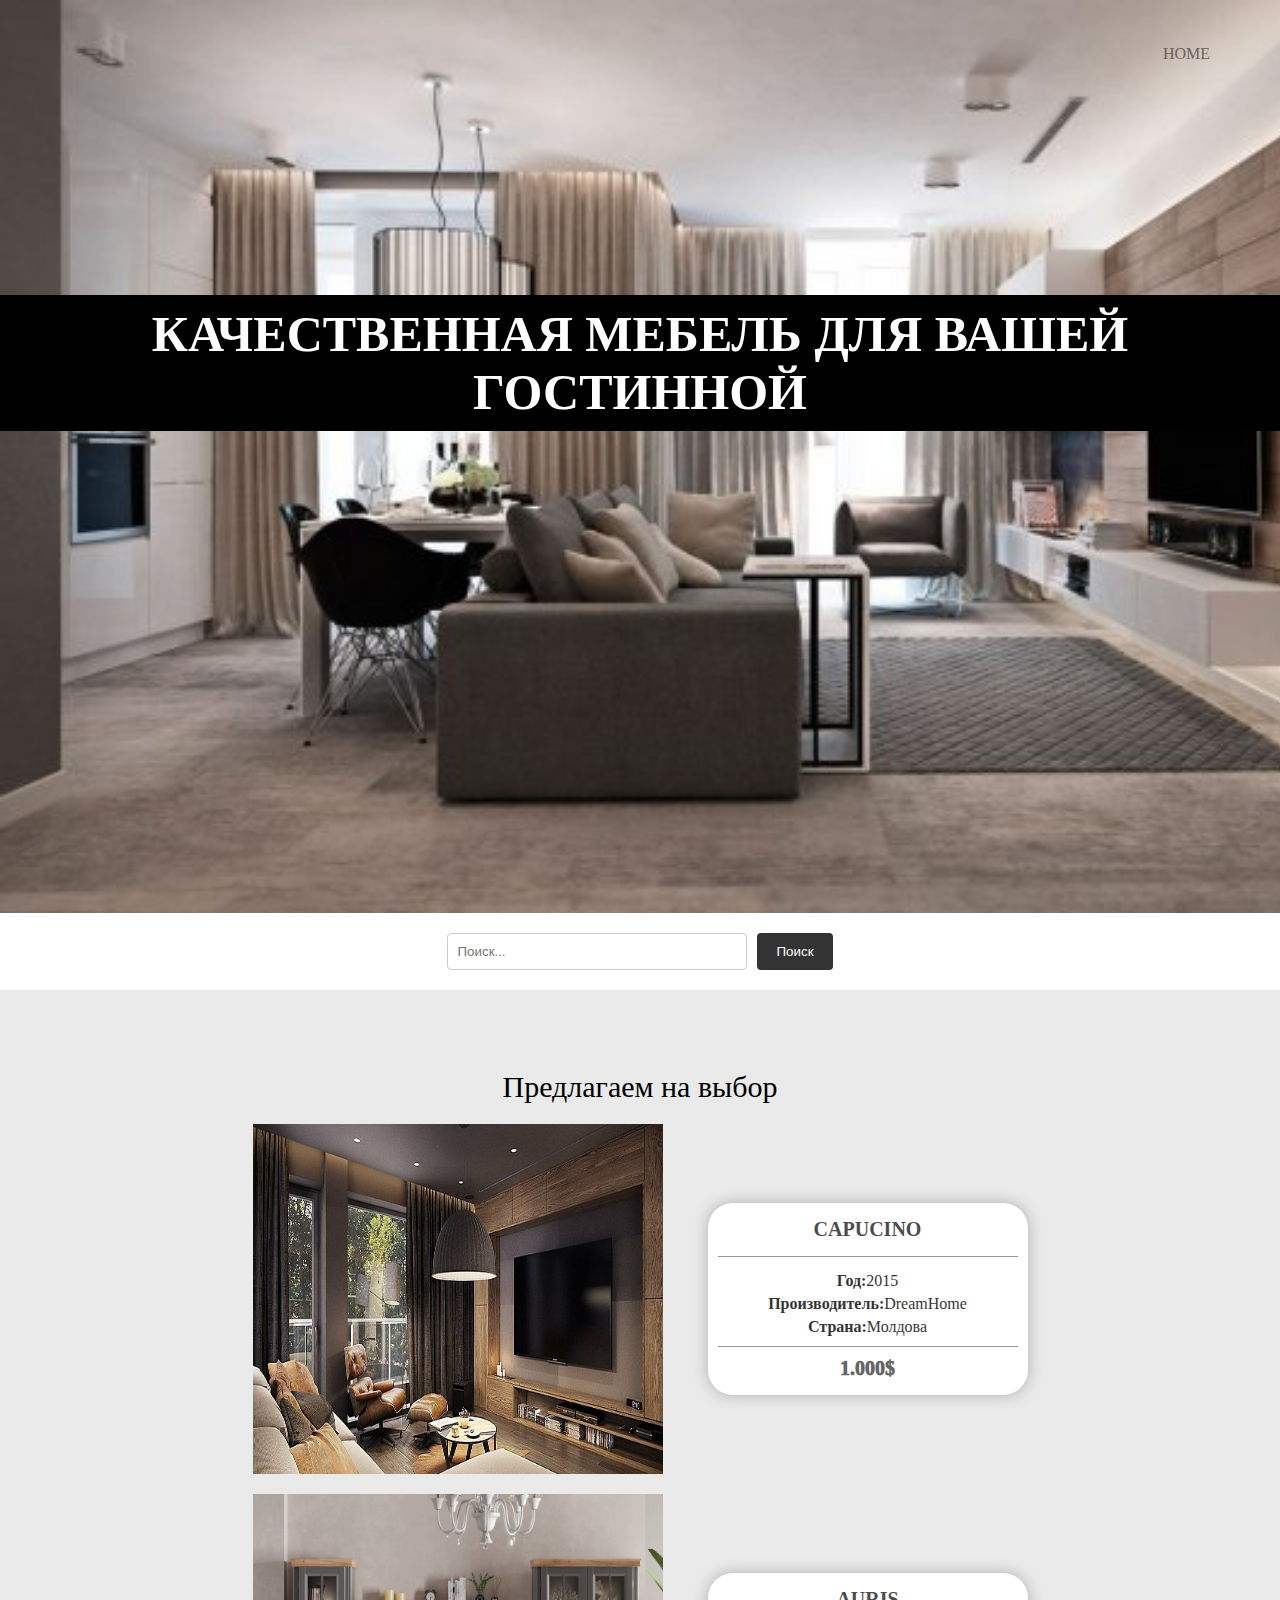
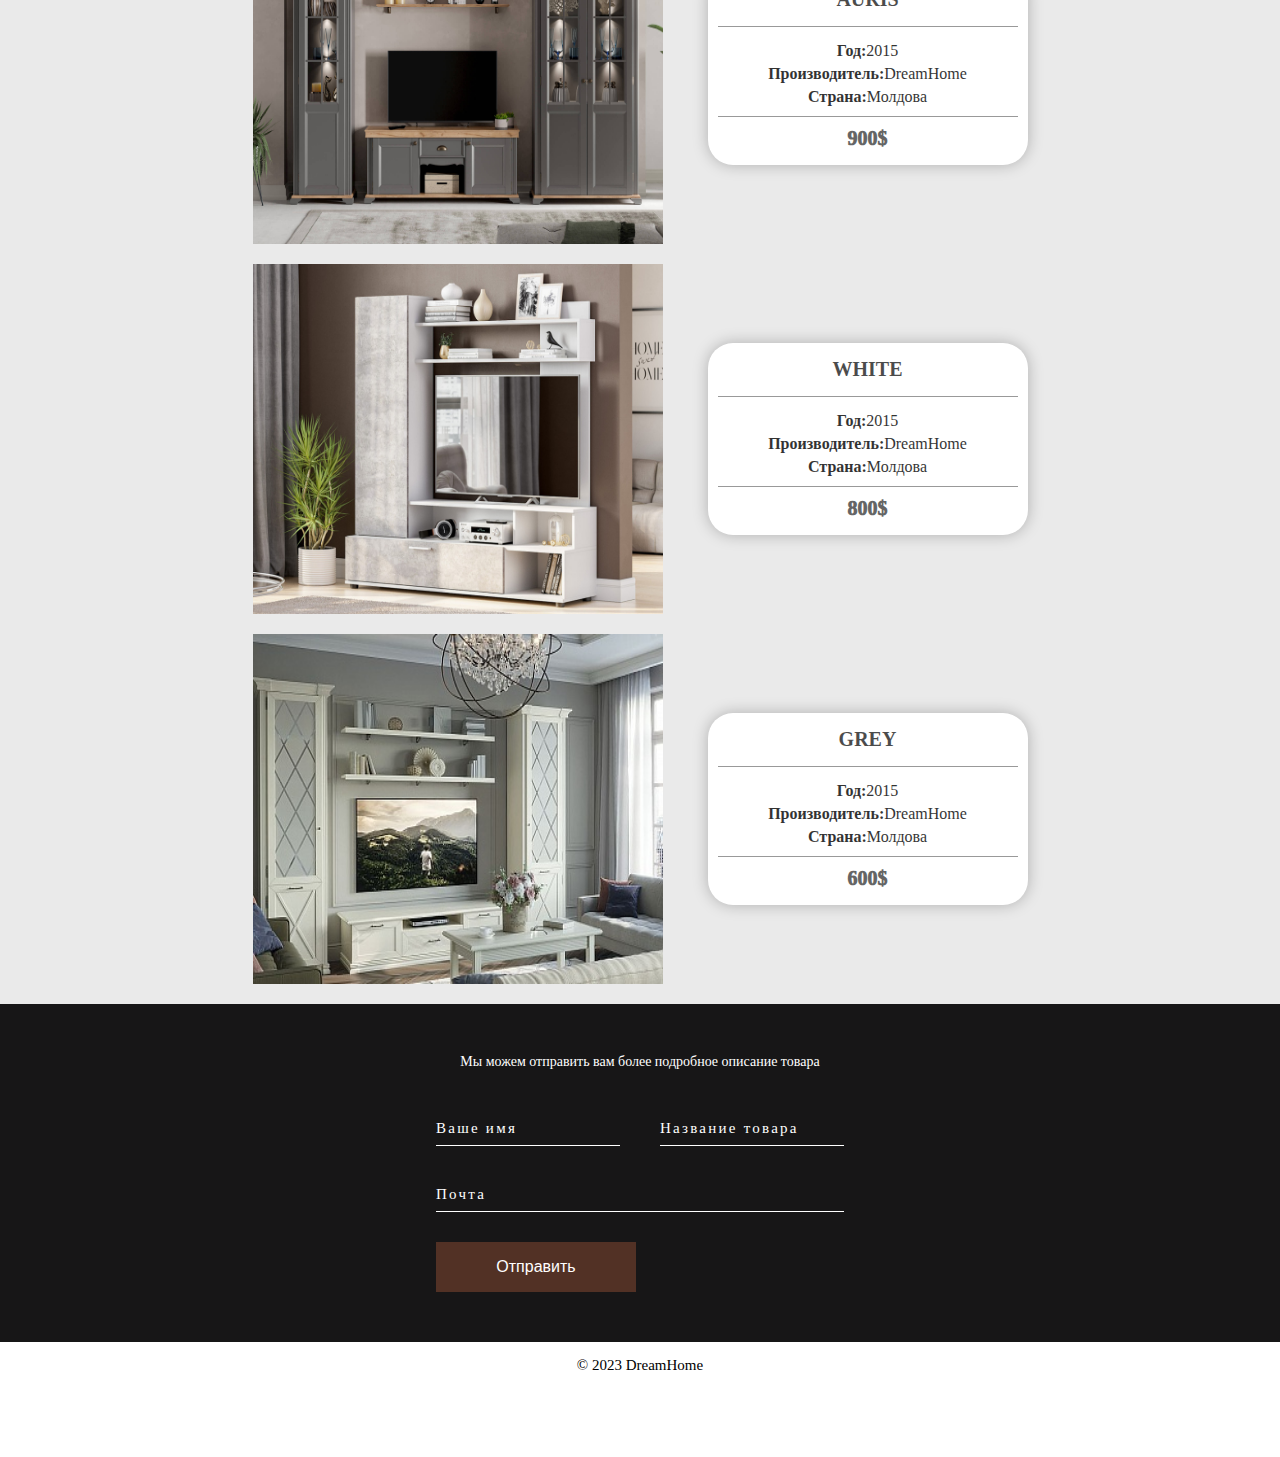
<file: gostinnaia/index.html>
<!DOCTYPE html>
<html lang="en">
<head>
    <link rel="stylesheet" href="css/style.css">
    <link rel="stylesheet" href="css/media.css">
    <title>living</title>
</head>
<body>
    <section class="intro" style="background-image: url(img/gostinnaia.jpg);">
        <div class="nav">
            <a href="../mebeli.html" class="nav__link">HOME</a>
        </div>
        <div class="contrainer">
            <div class="block__intro">
                <h1 class="intro__title">КАЧЕСТВЕННАЯ МЕБЕЛЬ ДЛЯ ВАШЕЙ ГОСТИННОЙ</h1>
            </div>
        </div>
    </section>

    <div class="search-container">
        <input type="text" id="search-input" placeholder="Поиск...">
        <button id="search-button">Поиск</button>
    </div>
    <div id="no-results" style="display: none; text-align: center; margin: 20px; color: red;">Товар не найден</div>

    <section class="kuhnea" style="background-color: rgb(234, 234, 234);">
        <div class="container__kuhnea">
            <div class="block__title">
                <h1 class="title__style">Предлагаем на выбор</h1>
            </div>
            <div class="block__auto" id="items-container">
                <div class="block__block">
                    <img class="foto__style" src="img/gos1.jpg">
                    <div class="auto__settings">
                        <p class="name__style">CAPUCINО</p>
                        <div class="line"></div>
                        <div class="setting__auto">
                            <P class="seting__style"><b>Год:</b> 2015</P>
                            <P class="seting__style"><b>Производитель:</b> DreamHome </P>
                            <P class="seting__style"><strong>Страна:</strong> Молдова</P>
                            <div class="line"></div>
                            <div class="price__auto">
                                <P class="price__style">1.000$</P>
                            </div>
                        </div>
                    </div>
                </div>

                <div class="block__block">
                    <img class="foto__style" src="img/gos2.jpg">
                    <div class="auto__settings">
                        <p class="name__style">AURIS</p>
                        <div class="line"></div>
                        <div class="setting__auto">
                            <P class="seting__style"><b>Год:</b> 2015</P>
                            <P class="seting__style"><b>Производитель:</b> DreamHome </P>
                            <P class="seting__style"><strong>Страна:</strong> Молдова</P>
                            <div class="line"></div>
                            <div class="price__auto">
                                <P class="price__style">900$</P>
                            </div>
                        </div>
                    </div>
                </div>
                <div class="block__block">
                    <img class="foto__style" src="img/gos3.jpg">
                    <div class="auto__settings">
                        <p class="name__style">WHITE</p>
                        <div class="line"></div>
                        <div class="setting__auto">
                            <P class="seting__style"><b>Год:</b> 2015</P>
                            <P class="seting__style"><b>Производитель:</b> DreamHome </P>
                            <P class="seting__style"><strong>Страна:</strong> Молдова</P>
                            <div class="line"></div>
                            <div class="price__auto">
                                <P class="price__style">800$</P>
                            </div>
                        </div>
                    </div>
                </div>
                <div class="block__block">
                    <img class="foto__style" src="img/gos4.jpg">
                    <div class="auto__settings">
                        <p class="name__style">GREY</p>
                        <div class="line"></div>
                        <div class="setting__auto">
                            <P class="seting__style"><b>Год:</b> 2015</P>
                            <P class="seting__style"><b>Производитель:</b> DreamHome </P>
                            <P class="seting__style"><strong>Страна:</strong> Молдова</P>
                            <div class="line"></div>
                            <div class="price__auto">
                                <P class="price__style">600$</P>
                            </div>
                        </div>
                    </div>
                </div>
            </div>
        </div>
    </section>

    <section class="contacts" id="section-reg">
        <div class="title__reg">
            <h1 class="style__title__reg">Мы можем отправить вам более подробное описание товара</h1>
            <form class="contacts__form" action="">
                <div class="form__row">
                    <div class="form__group">
                        <input type="text" class="input" placeholder=" " required>
                        <label for="" class="label">Ваше имя</label>
                    </div>
                    <div class="form__group">
                        <input type="text" class="input" placeholder=" " required>
                        <label for="" class="label">Название товара</label>
                    </div>
                </div>
                <div class="form__row">
                    <div class="form__group">
                        <input type="email" class="input" placeholder=" " required>
                        <label for="" class="label">Почта</label>
                    </div>
                </div>
                <div class="container__btn">
                    <button class="btn text-upper" type="submit">Отправить</button>
                </div>
            </form>
        </div>
    </section>

    <footer>
        <p style="text-align: center; height: 100px;">© 2023 DreamHome</p>
    </footer>

    <script src="js/script.js"></script>
</body>
</html>
</file>
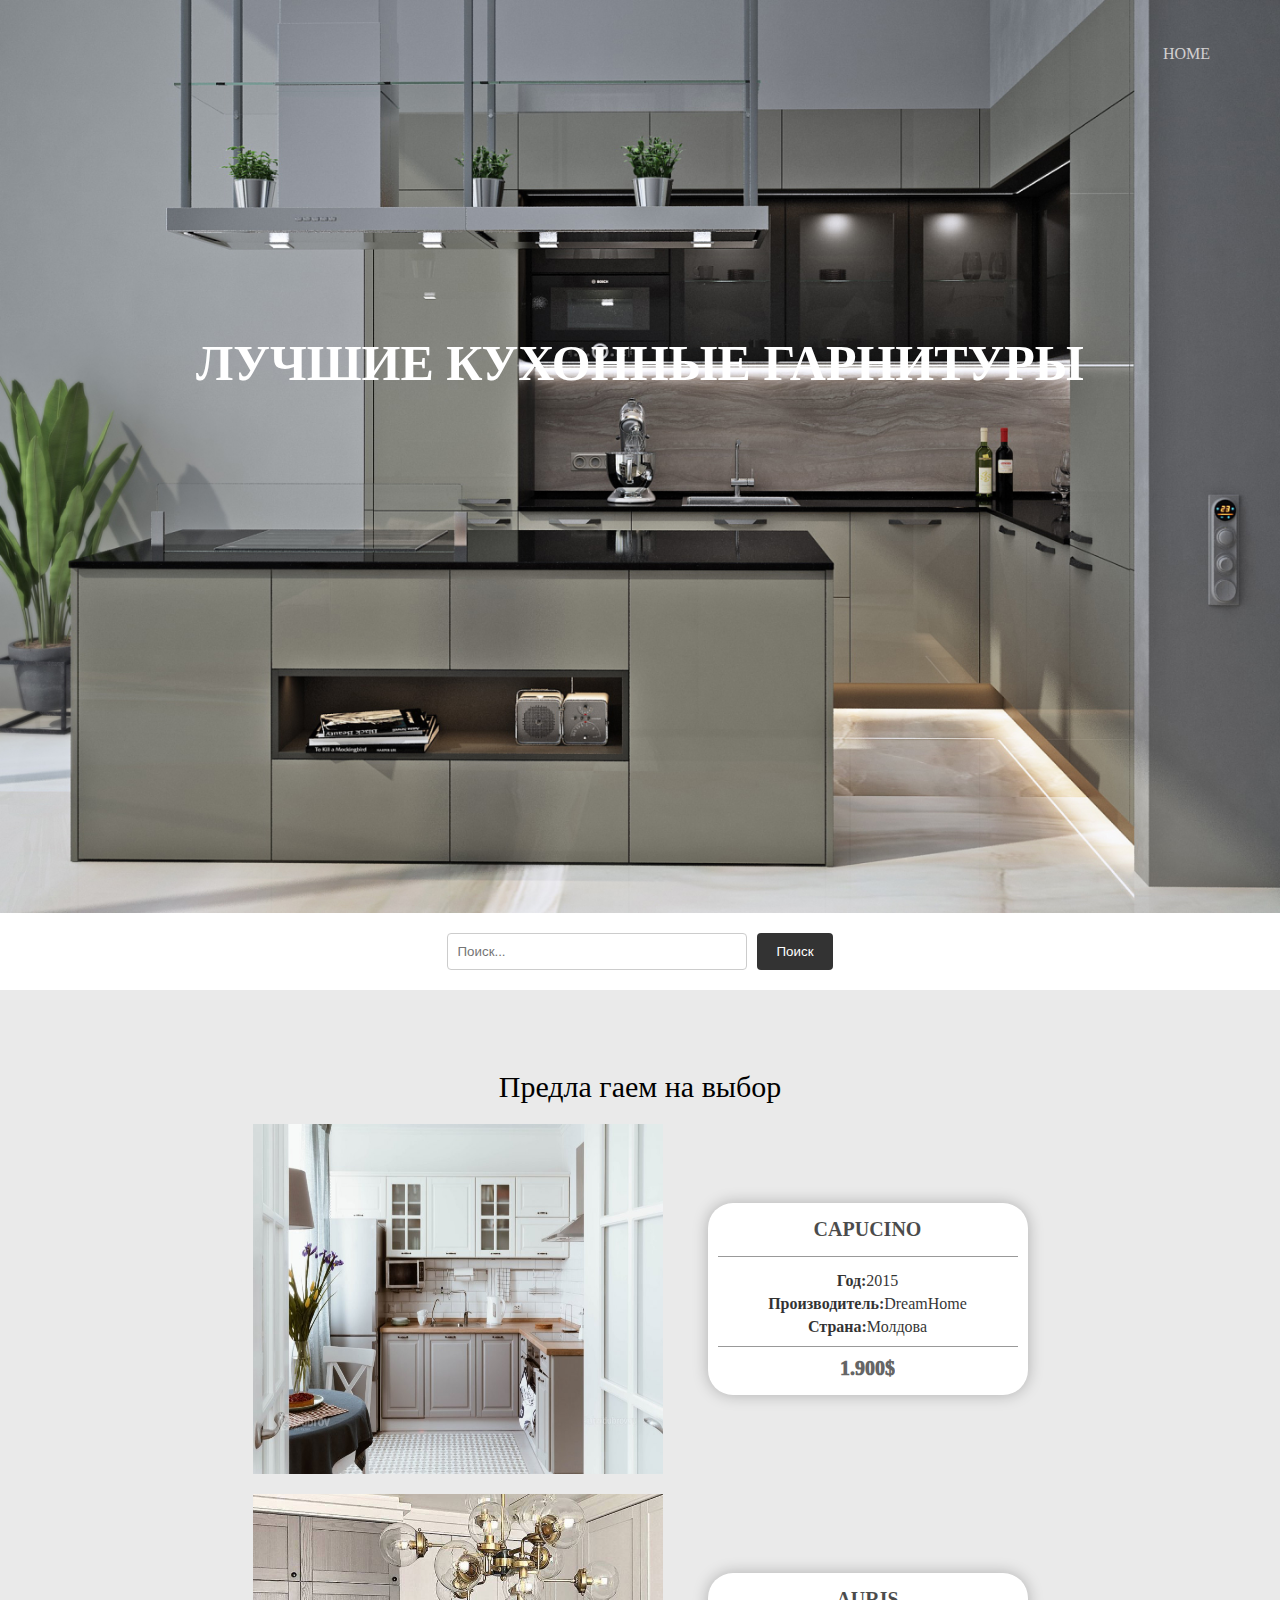
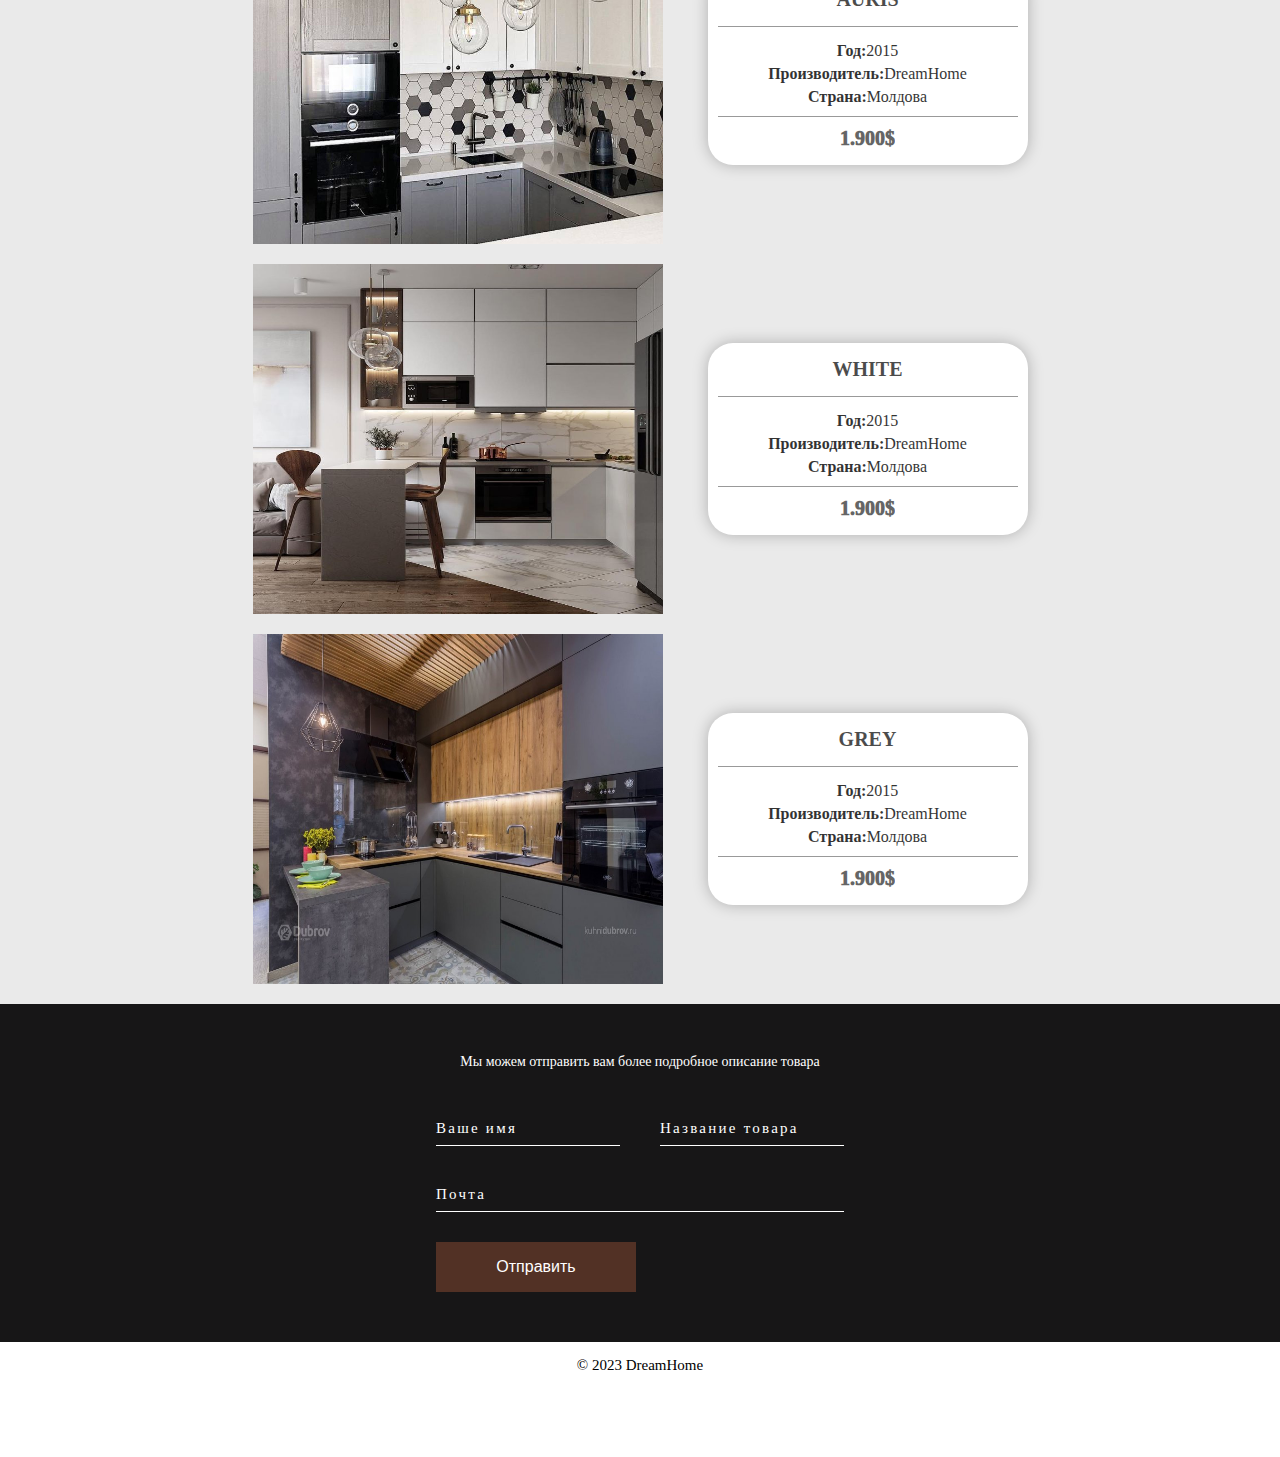
<file: kuhnea/index.html>
<!DOCTYPE html>
<html lang="en">
<head>
    <link rel="stylesheet" href="css/style.css">
    <link rel="stylesheet" href="css/media.css">
    <title>Kuhnea</title>
</head>
<body>
    <section class="intro" style="background-image: url(img/kuhnea.jpg);">
        <div class="nav">
            <a href="../mebeli.html" class="nav__link">HOME</a>
        </div>
        <div class="contrainer">
            <div class="block__intro">
                <h1 class="intro__title">ЛУЧШИЕ КУХОННЫЕ ГАРНИТУРЫ</h1>
            </div>
        </div>
    </section>

    <div class="search-container">
        <input type="text" id="search-input" placeholder="Поиск...">
        <button id="search-button">Поиск</button>
    </div>
    <div id="no-results" style="display: none; text-align: center; margin: 20px; color: red;">Товар не найден</div>

    <section class="kuhnea" style="background-color: rgb(234, 234, 234);">
        <div class="container__kuhnea">
            <div class="block__title">
                <h1 class="title__style">Предла гаем на выбор</h1>
            </div>
            <div class="block__auto" id="items-container">
                <div class="block__block">
                    <img class="foto__style" src="img/garnitur1.jpg">
                    <div class="auto__settings">
                        <p class="name__style">CAPUCINО</p>
                        <div class="line"></div>
                        <div class="setting__auto">
                            <P class="seting__style"><b>Год:</b> 2015</P>
                            <P class="seting__style"><b>Производитель:</b> DreamHome </P>
                            <P class="seting__style"><strong>Страна:</strong> Молдова</P>
                            <div class="line"></div>
                            <div class="price__auto">
                                <P class="price__style">1.900$</P>
                            </div>
                        </div>
                    </div>
                </div>

                <div class="block__block">
                    <img class="foto__style" src="img/garnitur2.jpg">
                    <div class="auto__settings">
                        <p class="name__style">AURIS</p>
                        <div class="line"></div>
                        <div class="setting__auto">
                            <P class="seting__style"><b>Год:</b> 2015</P>
                            <P class="seting__style"><b>Производитель:</b> DreamHome </P>
                            <P class="seting__style"><strong>Страна:</strong> Молдова</P>
                            <div class="line"></div>
                            <div class="price__auto">
                                <P class="price__style">1.900$</P>
                            </div>
                        </div>
                    </div>
                </div>
                <div class="block__block">
                    <img class="foto__style" src="img/garnitur3.jpg">
                    <div class="auto__settings">
                        <p class="name__style">WHITE</p>
                        <div class="line"></div>
                        <div class="setting__auto">
                            <P class="seting__style"><b>Год:</b> 2015</P>
                            <P class="seting__style"><b>Производитель:</b> DreamHome </P>
                            <P class="seting__style"><strong>Страна:</strong> Молдова</P>
                            <div class="line"></div>
                            <div class="price__auto">
                                <P class="price__style">1.900$</P>
                            </div>
                        </div>
                    </div>
                </div>
                <div class="block__block">
                    <img class="foto__style" src="img/garnitur4.jpg">
                    <div class="auto__settings">
                        <p class="name__style">GREY</p>
                        <div class="line"></div>
                        <div class="setting__auto">
                            <P class="seting__style"><b>Год:</b> 2015</P>
                            <P class="seting__style"><b>Производитель:</b> DreamHome </P>
                            <P class="seting__style"><strong>Страна:</strong> Молдова</P>
                            <div class="line"></div>
                            <div class="price__auto">
                                <P class="price__style">1.900$</P>
                            </div>
                        </div>
                    </div>
                </div>
            </div>
        </div>
    </section>

    <section class="contacts" id="section-reg">
        <div class="title__reg">
            <h1 class="style__title__reg">Мы можем отправить вам более подробное описание товара</h1>
            <form class="contacts__form" action="">
                <div class="form__row">
                    <div class="form__group">
                        <input type="text" class="input" placeholder=" " required>
                        <label for="" class="label">Ваше имя</label>
                    </div>
                    <div class="form__group">
                        <input type="text" class="input" placeholder=" " required>
                        <label for="" class="label">Название товара</label>
                    </div>
                </div>
                <div class="form__row">
                    <div class="form__group">
                        <input type="email" class="input" placeholder=" " required>
                        <label for="" class="label">Почта</label>
                    </div>
                </div>
                <div class="container__btn">
                    <button class="btn text-upper" type="submit">Отправить</button>
                </div>
            </form>
        </div>
    </section>

    <footer>
        <p style="text-align: center; height: 100px;">© 2023 DreamHome</p>
    </footer>

    <script src="js/script.js"></script>
</body>
</html>
</file>
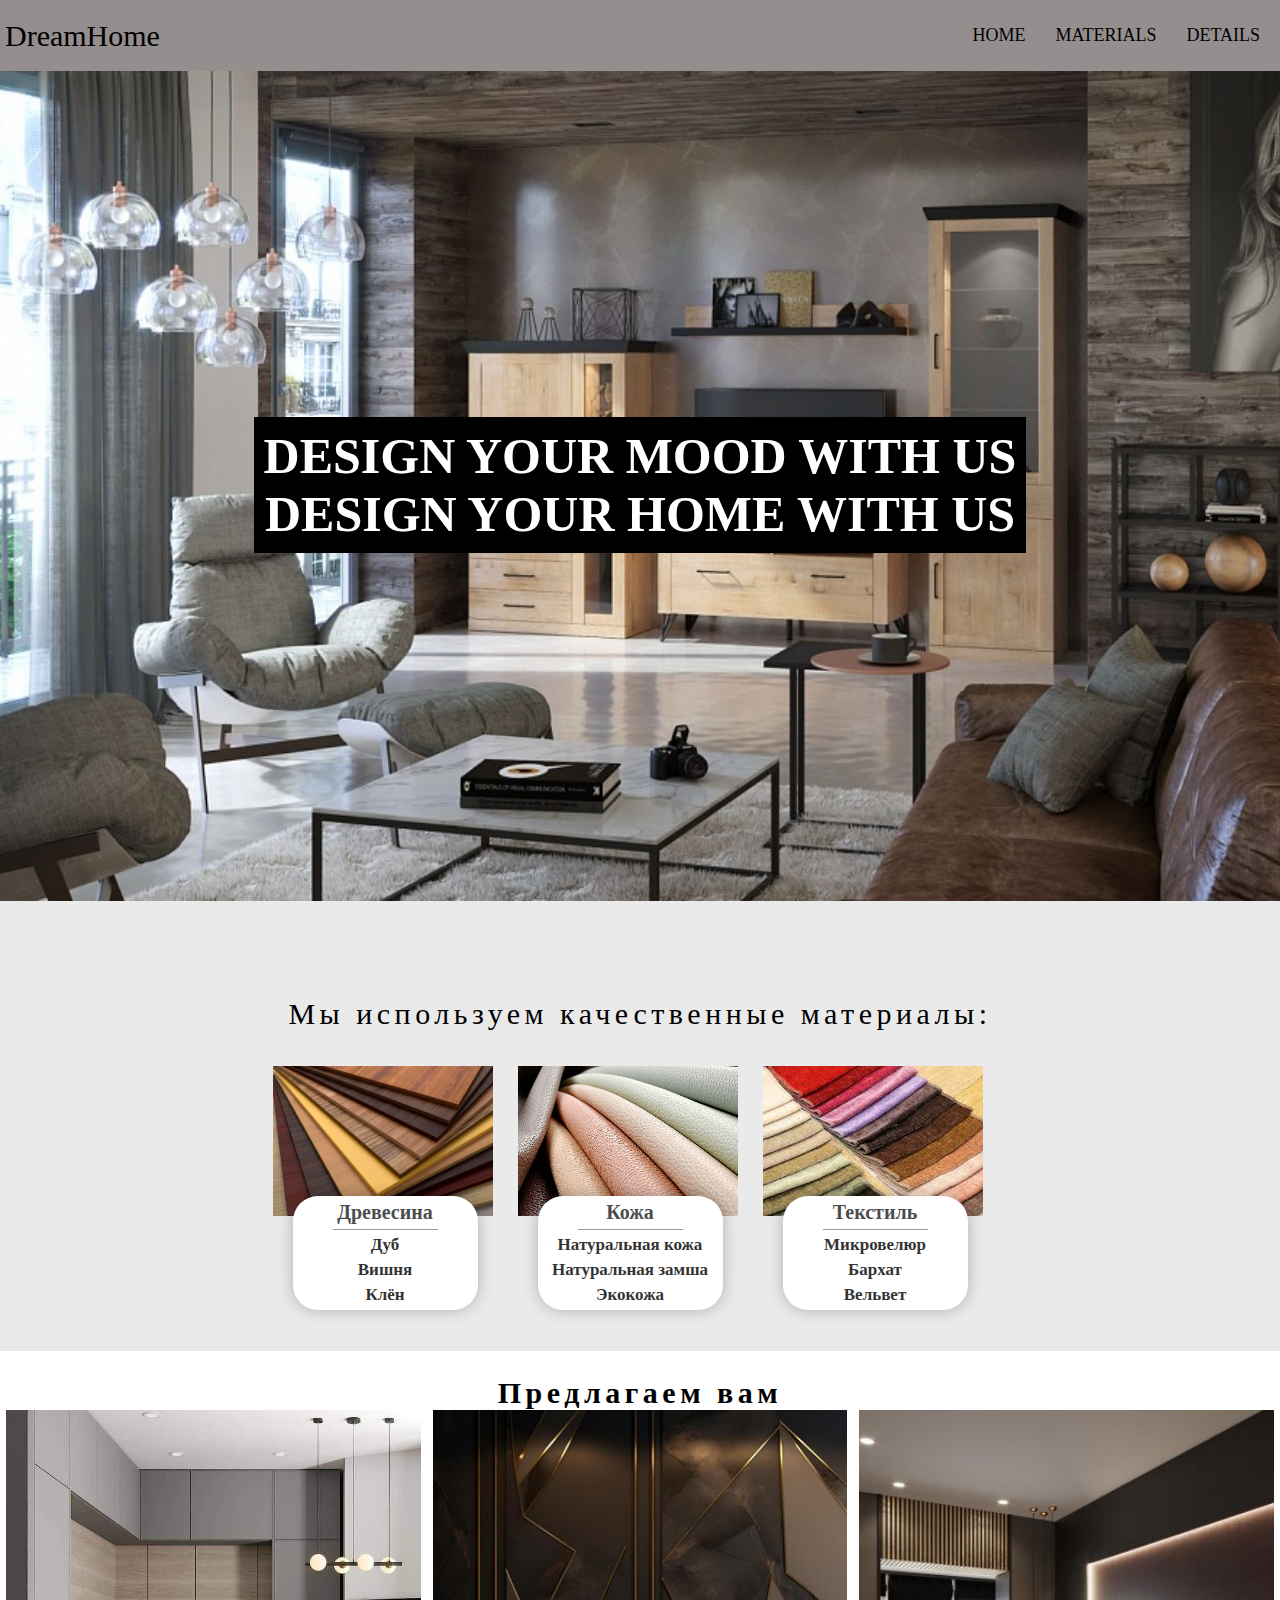
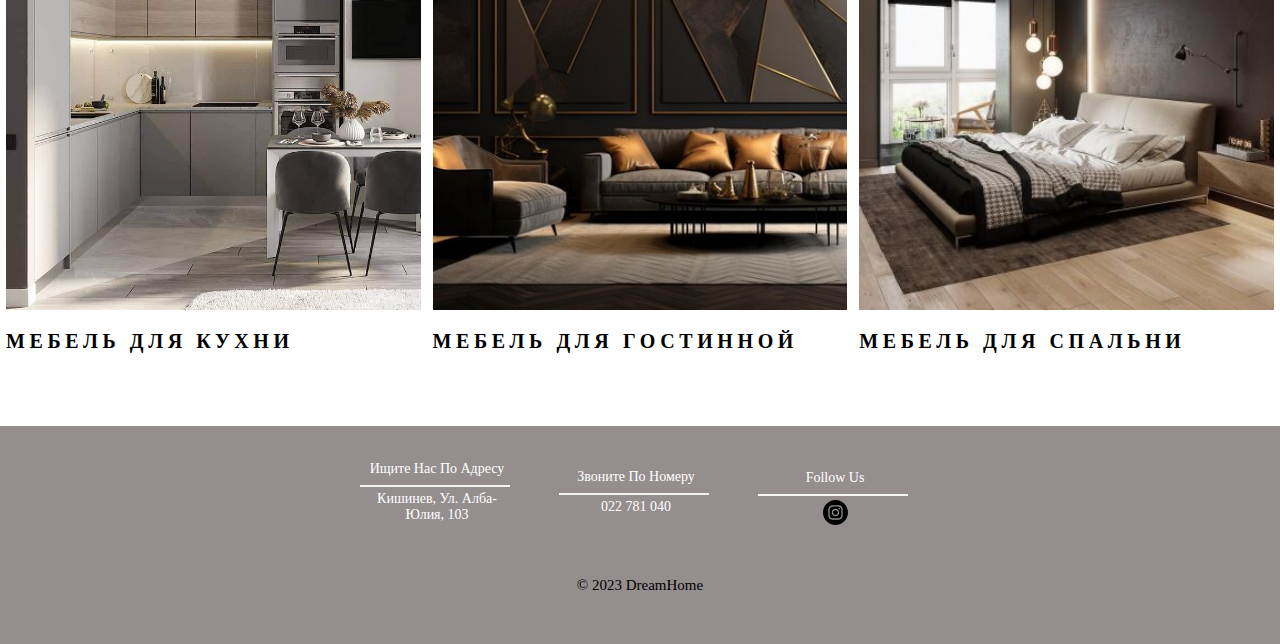
<file: mebeli.html>
<!DOCTYPE html>
<html lang="en">
<head>
    <link rel="stylesheet" href="css/style.css">
    <link rel="stylesheet" href="css/media.css">
    <title>DreamHome</title>
</head>
<body>
    <section class="intro" style="background-image: url(img/fon.jpg);">
        <header>
            <nav class="navbar">
                <div class="logo" id="1">DreamHome</div>
                <ul class="nav-links">
                    <div class="hamburger" id="hamburger">
                        <div class="hamburger-line"></div>
                        <div class="hamburger-line"></div>
                        <div class="hamburger-line"></div>
                    </div>
                    <div class="menu" id="menu">
                        <li><a style="all: unset !important;" href="#1">HOME</a></li>
                        <li><a style="all: unset !important;" href="#2">MATERIALS</a></li>
                        <li><a style="all: unset !important;" href="#3">DETAILS</a></li>
                    </div>
                </ul>
            </nav>
        </header>
        <div class="contrainer">
            <div class="block__intro">
                <h1 class="intro__title">
                    DESIGN YOUR MOOD WITH US <br>
                    DESIGN YOUR HOME WITH US
                </h1>
            </div>
        </div>
    </section>
    <section class="section-mebeli" style="background-color: rgb(234, 234, 234);">
        <div class="container__mebeli">
            <div class="block__title" id="2">
                <h1 class="title__style">Мы используем качественные материалы:</h1>
            </div>
            <div class="block__meb">
                <div class="block__block">
                    <img class="foto__style" src="img/derevo.jpg">
                    <div class="meb__settings">
                        <p class="name__style">Древесина</p>
                        <div class="line"></div>
                        <div class="setting__meb">
                            <P class="seting__style"><b>Дуб</b></P>
                            <P class="seting__style"><b>Вишня</b></P>
                            <P class="seting__style"><b>Клён</b></P>
                        </div>
                    </div>
                </div>
                <div class="block__block">
                    <img class="foto__style" src="img/koja.jpg">
                    <div class="meb__settings">
                        <p class="name__style">Кожа</p>
                        <div class="line"></div>
                        <div class="setting__meb">
                            <P class="seting__style"><b>Натуральная кожа</b></P>
                            <P class="seting__style"><b>Натуральная замша</b></P>
                            <P class="seting__style"><b>Экокожа</b></P>
                        </div>
                    </div>
                </div>
                <div class="block__block">
                    <img class="foto__style" src="img/tekstil.jpg">
                    <div class="meb__settings">
                        <p class="name__style">Текстиль</p>
                        <div class="line"></div>
                        <div class="setting__meb">
                            <P class="seting__style"><b>Микровелюр</b></P>
                            <P class="seting__style"><b>Бархат</b></P>
                            <P class="seting__style"><b>Вельвет</b></P>
                        </div>
                    </div>
                </div>
            </div>
        </div>
    </section>
    <section class="section__news" id="section-info">
        <div class="container__news">
            <h2 class="block__title" id="3">
                Предлагаем вам
            </h2>
            <div class="wrapper">
                <div class="block">
                    <a href="kuhnea/index.html" class="services__item">
                        <div class="services__content" style="background-image: url(img/kuhnea.jpg);"></div>
                        <h3 class="services__title">МЕБЕЛЬ ДЛЯ КУХНИ</h3>
                    </a>
                </div>
                <div class="block">
                    <a href="gostinnaia/index.html" class="services__item">
                        <div class="services__content" style="background-image: url(img/gostinna.jpg);"></div>
                        <h3 class="services__title">МЕБЕЛЬ ДЛЯ ГОСТИННОЙ</h3>
                    </a>
                </div>
                <div class="block">
                    <a href="#" class="services__item">
                        <div class="services__content" style="background-image: url(img/spalnea.jpg);"></div>
                        <h3 class="services__title">МЕБЕЛЬ ДЛЯ СПАЛЬНИ</h3>
                    </a>
                </div>
            </div>
        </div>
    </section>
    <footer class="footer">
        <div class="container_fot">
            <div class="row">
                <div class="footer-col">
                    <h4>Ищите нас по адресу</h4>
                    <a>Кишинев, ул. Алба-Юлия, 103</a>
                </div>
                <div class="footer-col">
                    <h4>Звоните по номеру</h4>
                    <a>022 781 040</a>
                </div>
                <div class="footer-col">
                    <h4>follow us</h4>
                    <div class="social-links">
                        <a href="https://www.instagram.com/" target="_blank">
                            <img src="img/instagram (1) 1.svg" alt="">
                        </a>
                    </div>
                </div>
            </div>
            <p style="text-align: center;">© 2023 DreamHome</p>
        </div>
    </footer>
    <script src="js/script.js"></script>
</body>
</html>
</file>
<file: gostinnaia/css/style.css>
*,
*:before,
*:after {
    box-sizing: border-box;
}

body,
html {
    margin: 0;
    font-size: 15px;
    width: 100%;
    height: 100%;
    max-width: 100%;
}

h1,
h2,
h3,
h4,
h5,
h6 {
    margin: 0%;
}

.p {
    margin: 0 0 5px;
}

.nav {
    display: flex;
    justify-content: right;
    margin-right: 70px;
}

.nav__link {
    text-decoration: none;
    color: rgb(85, 72, 72);
    opacity: 0.8;
    margin-right: 40px;
    font-size: 16px;
    font-weight: 500;
    margin-top: 45px;
}

.nav__link:last-child {
    margin-right: 0px;
}

.nav__link:hover {
    color: white;
    opacity: 1;
}

.intro {
    background-repeat: no-repeat;
    background-size: cover;
    position: relative;
}

.contrainer {
    height: 850px;
}

.block__intro {
    display: flex;
    justify-content: center;
    align-items: center;
    height: 600px;
}

.intro__title {
    font-size: 50px;
    color: white;
    background-color: #000;
    text-align: center;
    padding: 10px;
}

.container__kuhnea {
    height: auto;
    padding: 20px;
}

.block__title {
    display: flex;
    justify-content: center;
}

.title__style {
    font-size: 30px;
    font-weight: 400;
    margin-top: 60px;
}

.block__auto {
    display: flex;
    flex-direction: column;
    align-items: center;
    justify-content: center;
}

.foto__style {
    height: 350px;
    width: 410px;
    margin-right: 25px;
}

.auto__settings {
    margin-left: 20px;
    background: #FFFFFF;
    box-shadow: 0px 0px 15px rgba(0, 0, 0, 0.25);
    padding: 10px;
    border-radius: 25px;
    display: flex;
    flex-direction: column;
    justify-content: center;
    width: 320px;
}

.block__block {
    display: flex;
    justify-content: center;
    align-items: center;
    margin-top: 20px;
}

.name__style {
    display: flex;
    justify-content: center;
    font-size: 20px;
    font-weight: 750;
    opacity: 0.7;
    margin-top: 5px;
    margin-bottom: 5px;
}

.seting__style {
    display: flex;
    justify-content: center;
    font-size: 16px;
    margin-top: 5px;
    margin-bottom: 5px;
    opacity: 0.8;
}

.price__style {
    display: flex;
    justify-content: center;
    font-size: 20px;
    font-weight: 1000;
    opacity: 0.6;
    margin-top: 5px;
    margin-bottom: 5px;
}

.line {
    border-bottom: 1px solid rgb(0, 0, 0);
    margin: 10px 0;
    opacity: 0.4;
}

.container__detali {
    display: flex;
    justify-content: center;
    flex-direction: column;
}

.intro__auto__style {
    height: 480px;
    width: 750px;
}

.intro__info__block {
    display: flex;
    justify-content: center;
    flex-wrap: wrap;
    margin-top: 40px;
}

.block__auto__foto {
    display: flex;
}

.style__auto__detali {
    margin-right: 9px;
    height: 80px;
    width: 117px;
}

.contacts {
    padding: 50px 0;
    background-color: #171617;
    display: flex;
    justify-content: center;
}

.title__reg {
    display: flex;
    flex-direction: column;
    align-items: center;
}

.style__title__reg {
    color: white;
    margin-bottom: 40px;
    font-size: 14px;
    font-weight: 400;
}

.contacts .block__title {
    margin-bottom: 15px;
}

.form__row {
    margin: 0 -20px;
    display: flex;
    flex-wrap: wrap;
}

.form__group {
    margin-bottom: 30px;
    padding: 0 20px;
    flex: 1;
    position: relative;
}

.input {
    width: 100%;
    padding: 9px 0;
    border: 0;
    outline: 0;
    color: #fff;
    font-family: inherit;
    font-size: 15px;
    border-bottom: 1px solid #fff;
    background-color: transparent;
}

.input:focus+.label {
    transform: translateY(-15px);
    font-size: 12px;
}

.input:not(:placeholder-shown)+.label {
    transform: translateY(-15px);
    font-size: 12px;
}

.label {
    letter-spacing: 0.15em;
    color: #fff;
    position: absolute;
    top: 10px;
    left: 20px;
    pointer-events: none;
    transition: all .2s ease;
}

.textarea {
    min-height: 130px;
    width: 100%;
    padding: 9px 0;
    resize: vertical;
    border: 0;
    outline: 0;
    color: #fff;
    font-family: inherit;
    font-size: 15px;
    border-bottom: 1px solid #fff;
    background-color: transparent;
}

.textarea:focus+.label {
    transform: translateY(-15px);
    font-size: 12px;
}

.textarea:not(:placeholder-shown)+.label {
    transform: translateY(-15px);
    font-size: 12px;
}

.btn {
    height: 50px;
    min-width: 200px;
    display: inline-flex;
    align-items: center;
    justify-content: center;
    color: #fff;
    text-decoration: none;
    font-size: 16px;
    font-weight: 500;
    background-color: rgb(82, 49, 37);
    cursor: pointer;
    border: 0;
    position: relative;
}

.btn:hover {
    background-color: rgb(142, 95, 78);
}

.search-container {
    display: flex;
    justify-content: center;
    margin: 20px 0;
}

#search-input {
    width: 300px;
    padding: 10px;
    border: 1px solid #ccc;
    border-radius: 4px;
    margin-right: 10px;
}

#search-button {
    padding: 10px 20px;
    border: none;
    background-color: #333;
    color: white;
    border-radius: 4px;
    cursor: pointer;
}

#search-button:hover {
    background-color: #555;
}
</file>
<file: gostinnaia/css/media.css>
@media(max-width: 1200px) {
    .title__style {
        font-size: 30px;
        font-weight: 400;
        margin-top: 30px;
    }

    .container__kuhnea {
        padding: 10px;
    }

    .foto__style {
        width: 100%;
        height: auto;
    }

    .auto__settings {
        width: 100%;
        margin-left: 0;
        margin-top: 10px;
    }

    .block__block {
        flex-direction: column;
    }
}

@media(max-width: 768px) {
    .intro__title {
        font-size: 25px;
    }

    .block__auto {
        width: 100%;
    }

    .block__block {
        flex-direction: column;
        width: 100%;
    }

    .foto__style {
        width: 100%;
        height: auto;
    }

    .auto__settings {
        width: 100%;
    }
}

@media(max-width: 480px) {
    .intro__title {
        font-size: 20px;
    }

    .block__title {
        padding: 0 10px;
        text-align: center;
    }

    .block__auto {
        width: 100%;
    }

    .block__block {
        flex-direction: column;
        width: 100%;
    }

    .foto__style {
        width: 100%;
        height: auto;
    }

    .auto__settings {
        width: 100%;
    }
}
</file>
<file: kuhnea/css/style.css>
*,
*:before,
*:after {
    box-sizing: border-box;
}

body,
html {
    margin: 0;
    font-size: 15px;
    width: 100%;
    height: 100%;
    max-width: 100%;
}

h1,
h2,
h3,
h4,
h5,
h6 {
    margin: 0%;
}

.p {
    margin: 0 0 5px;
}

.nav {
    display: flex;
    justify-content: right;
    margin-right: 70px;
}

.nav__link {
    text-decoration: none;
    color: rgb(241, 237, 237);
    opacity: 0.8;
    margin-right: 40px;
    font-size: 16px;
    font-weight: 500;
    margin-top: 45px;
}

.nav__link:last-child {
    margin-right: 0px;
}

.nav__link:hover {
    color: white;
    opacity: 1;
}

.intro {
    background-repeat: no-repeat;
    background-size: cover;
    position: relative;
}

.contrainer {
    height: 850px;
}

.block__intro {
    display: flex;
    justify-content: center;
    align-items: center;
    height: 600px;
}

.intro__title {
    font-size: 50px;
    color: white;
    text-align: center;
    padding: 10px;
}

.container__kuhnea {
    height: auto;
    padding: 20px;
}

.block__title {
    display: flex;
    justify-content: center;
}

.title__style {
    font-size: 30px;
    font-weight: 400;
    margin-top: 60px;
}

.block__auto {
    display: flex;
    flex-direction: column;
    align-items: center;
    justify-content: center;
}

.foto__style {
    height: 350px;
    width: 410px;
    margin-right: 25px;
}

.auto__settings {
    margin-left: 20px;
    background: #FFFFFF;
    box-shadow: 0px 0px 15px rgba(0, 0, 0, 0.25);
    padding: 10px;
    border-radius: 25px;
    display: flex;
    flex-direction: column;
    justify-content: center;
    width: 320px;
}

.block__block {
    display: flex;
    justify-content: center;
    align-items: center;
    margin-top: 20px;
}

.name__style {
    display: flex;
    justify-content: center;
    font-size: 20px;
    font-weight: 750;
    opacity: 0.7;
    margin-top: 5px;
    margin-bottom: 5px;
}

.seting__style {
    display: flex;
    justify-content: center;
    font-size: 16px;
    margin-top: 5px;
    margin-bottom: 5px;
    opacity: 0.8;
}

.price__style {
    display: flex;
    justify-content: center;
    font-size: 20px;
    font-weight: 1000;
    opacity: 0.6;
    margin-top: 5px;
    margin-bottom: 5px;
}

.line {
    border-bottom: 1px solid rgb(0, 0, 0);
    margin: 10px 0;
    opacity: 0.4;
}

.container__detali {
    display: flex;
    justify-content: center;
    flex-direction: column;
}

.intro__auto__style {
    height: 480px;
    width: 750px;
}

.intro__info__block {
    display: flex;
    justify-content: center;
    flex-wrap: wrap;
    margin-top: 40px;
}

.block__auto__foto {
    display: flex;
}

.style__auto__detali {
    margin-right: 9px;
    height: 80px;
    width: 117px;
}

.contacts {
    padding: 50px 0;
    background-color: #171617;
    display: flex;
    justify-content: center;
}

.title__reg {
    display: flex;
    flex-direction: column;
    align-items: center;
}

.style__title__reg {
    color: white;
    margin-bottom: 40px;
    font-size: 14px;
    font-weight: 400;
}

.contacts .block__title {
    margin-bottom: 15px;
}

.form__row {
    margin: 0 -20px;
    display: flex;
    flex-wrap: wrap;
}

.form__group {
    margin-bottom: 30px;
    padding: 0 20px;
    flex: 1;
    position: relative;
}

.input {
    width: 100%;
    padding: 9px 0;
    border: 0;
    outline: 0;
    color: #fff;
    font-family: inherit;
    font-size: 15px;
    border-bottom: 1px solid #fff;
    background-color: transparent;
}

.input:focus+.label {
    transform: translateY(-15px);
    font-size: 12px;
}

.input:not(:placeholder-shown)+.label {
    transform: translateY(-15px);
    font-size: 12px;
}

.label {
    letter-spacing: 0.15em;
    color: #fff;
    position: absolute;
    top: 10px;
    left: 20px;
    pointer-events: none;
    transition: all .2s ease;
}

.textarea {
    min-height: 130px;
    width: 100%;
    padding: 9px 0;
    resize: vertical;
    border: 0;
    outline: 0;
    color: #fff;
    font-family: inherit;
    font-size: 15px;
    border-bottom: 1px solid #fff;
    background-color: transparent;
}

.textarea:focus+.label {
    transform: translateY(-15px);
    font-size: 12px;
}

.textarea:not(:placeholder-shown)+.label {
    transform: translateY(-15px);
    font-size: 12px;
}

.btn {
    height: 50px;
    min-width: 200px;
    display: inline-flex;
    align-items: center;
    justify-content: center;
    color: #fff;
    text-decoration: none;
    font-size: 16px;
    font-weight: 500;
    background-color: rgb(82, 49, 37);
    cursor: pointer;
    border: 0;
    position: relative;
}

.btn:hover {
    background-color: rgb(142, 95, 78);
}

.search-container {
    display: flex;
    justify-content: center;
    margin: 20px 0;
}

#search-input {
    width: 300px;
    padding: 10px;
    border: 1px solid #ccc;
    border-radius: 4px;
    margin-right: 10px;
}

#search-button {
    padding: 10px 20px;
    border: none;
    background-color: #333;
    color: white;
    border-radius: 4px;
    cursor: pointer;
}

#search-button:hover {
    background-color: #555;
}
</file>
<file: kuhnea/css/media.css>
@media(max-width: 1200px) {
    .title__style {
        font-size: 30px;
        font-weight: 400;
        margin-top: 30px;
    }

    .container__kuhnea {
        padding: 10px;
    }

    .foto__style {
        width: 100%;
        height: auto;
    }

    .auto__settings {
        width: 100%;
        margin-left: 0;
        margin-top: 10px;
    }

    .block__block {
        flex-direction: column;
    }
}

@media(max-width: 768px) {
    .intro__title {
        font-size: 25px;
    }

    .block__auto {
        width: 100%;
    }

    .block__block {
        flex-direction: column;
        width: 100%;
    }

    .foto__style {
        width: 100%;
        height: auto;
    }

    .auto__settings {
        width: 100%;
    }
}

@media(max-width: 480px) {
    .intro__title {
        font-size: 20px;
    }

    .block__title {
        padding: 0 10px;
        text-align: center;
    }

    .block__auto {
        width: 100%;
    }

    .block__block {
        flex-direction: column;
        width: 100%;
    }

    .foto__style {
        width: 100%;
        height: auto;
    }

    .auto__settings {
        width: 100%;
    }
}
</file>
<file: css/style.css>
*,
*:before,
*:after {
    box-sizing: border-box;
}

body,
html {
    margin: 0;
    font-size: 15px;
    width: 100%;
    height: 100%;
    max-width: 100%;
    scroll-behavior: smooth;
}

h1,
h2,
h3,
h4,
h5,
h6 {
    margin: 0%;
}

.p {
    margin: 0 0 5px;
}

.nav {
    display: flex;
    justify-content: right;
    margin-right: 70px;
}

.nav__link {
    text-decoration: none;
    color: rgb(255, 255, 255);
    opacity: 0.8;
    margin-right: 40px;
    font-size: 16px;
    font-weight: 500;
    margin-top: 45px;
}

.nav__link:last-child {
    margin-right: 0px;
}

.nav__link:hover {
    color: rgb(4, 4, 4);
    opacity: 1;
}

.intro {
    background-repeat: no-repeat;
    background-size: cover;
    position: relative;
}

.contrainer {
    height: 830px;
}

.block__intro {
    display: flex;
    justify-content: center;
    align-items: center;
    height: 828px;
}

.intro__title {
    font-size: 50px;
    color: white;
    background-color: #000;
}

.section-mebeli {
    height: 450px;
    display: flex;
    justify-content: center;
    align-items: center;
    flex-direction: column;
}

.block__title {
    display: flex;
    justify-content: center;
}

.title__style {
    font-size: 30px;
    font-weight: 400;
    margin-top: 30px;
}

.block__meb {
    display: flex;
    align-items: center;
    margin-top: 20px;
}

.foto__style {
    height: 150px;
    width: 220px;
    margin-right: 25px;
}

.foto__style:last-child {
    margin-right: 0px;
}

.block__infomeb {
    display: flex;
    justify-content: center;
}

.meb__settings {
    margin-right: 40px;
    margin-left: 20px;
    background: #FFFFFF;
    box-shadow: 0px 0px 15px rgba(0, 0, 0, 0.25);
    padding: 0px 0px 0px;
    border-radius: 25px;
    margin-top: -20px;
}

.block__block {
    display: flex;
    flex-direction: column;
    justify-content: center;
    margin-top: 15px;
}

.center__test {
    display: flex;
    justify-content: center;
}

.name__style {
    display: flex;
    justify-content: center;
    font-size: 20px;
    font-weight: 750;
    opacity: 0.7;
    margin-top: 5px;
    margin-bottom: 5px;
}

.seting__style {
    display: flex;
    justify-content: center;
    font-size: 17px;
    margin-top: 5px;
    margin-bottom: 5px;
    opacity: 0.8;
}

.line {
    border-bottom: 1px solid rgb(0, 0, 0);
    margin-left: 40px;
    margin-right: 40px;
    opacity: 0.4;
}

.detali__mebeli {
    height: 825px;
}

.detali__block {
    display: flex;
    justify-content: center;
}

.detali__style {
    font-size: 32px;
    font-weight: 800;
    margin-top: 40px;
    opacity: 0.7;
}

.container__detali {
    display: flex;
    justify-content: center;
    flex-direction: column;
}

.intro__meb__style {
    height: 480px;
    width: 750px;
}

.intro__info__block {
    display: flex;
    justify-content: center;
    flex-wrap: wrap;
    margin-top: 40px;
}

.block__meb__foto {
    display: flex;
}

.style__meb__detali {
    margin-right: 9px;
    height: 80px;
    width: 117px;
}

li {
    list-style: none;
}

li:hover {
    text-decoration: underline;
    color: #FFFFFF;
}

.navbar {
    display: flex;
    align-items: center;
    justify-content: space-between;
    padding: 5px;
    background-color: rgb(148, 142, 142);
}

.logo {
    font-size: 30px;
}

.menu {
    display: flex;
    font-size: 18px;
}

.menu li {
    padding: 5px 15px;
}

.menu li a:hover {
    transition: all .3;
    color: rgb(1, 16, 11);
}

.hamburger {
    display: none;
    font-size: 24px;
    cursor: pointer;
}

.hamburger-line {
    background-color: rgb(6, 6, 6);
    display: block;
    height: 1px;
    position: relative;
    width: 24px;
}

.hamburger-line::before,
.hamburger-line::after {
    background-color: rgb(0, 0, 0);
    content: '';
    display: block;
    position: absolute;
    transition: all .3s;
    width: 100%;
    height: 100%;
}

.hamburger-line::before {
    top: 5px;
}

.hamburger-line::after {
    top: -5px;
}

@media (max-width:768px) {
    .menu {
        display: none;
        flex-direction: column;
        width: 100%;
        background-color: rgb(246, 238, 238);
        position: absolute;
        top: 50px;
        left: 0;
    }

    .menu li {
        text-align: center;
    }

    .menu.show {
        display: flex;
    }

    .hamburger {
        display: block;
        padding: 20px 0;
    }
}

.section {
    margin-top: 60px;
    margin-bottom: 50px;
}

.section__news {
    height: 650px;
}

.section .process {
    padding-top: 50px;
}

.info {
    transform: translateY(-50%);
}

.info__item {
    background: #FFFFFF;
    box-shadow: 0px 0px 15px rgba(0, 0, 0, 0.25);
    padding: 40px 40px 30px;
}

.info__img {
    margin-bottom: 20px;
}

.info__img img {
    height: 30px;
}

.info__title {
    margin-bottom: 10px;
    font-size: 18px;
    letter-spacing: 0.15em;
}

.block__title {
    margin-top: 25px;
    font-size: 30px;
    letter-spacing: 0.15em;
    display: flex;
    justify-content: center;
}

.block__title.text-white {
    color: #fff;
}

.block_link {
    margin-bottom: 60px;
    display: inline-block;
    letter-spacing: 0.15em;
    color: black;
    text-transform: uppercase;
}

.block__link:hover {
    text-decoration: none;
}

.wrapper {
    display: flex;
}

.block {
    width: 33.33%;
    padding: 0 6px;
}

.text-upper {
    text-transform: uppercase;
}

.services__item {
    text-decoration: none;
}

.services__item:hover .services__content-item {
    opacity: 1;
}

.services__item:hover .services__content:after {
    opacity: .7;
}

.services__content {
    height: 500px;
    margin-bottom: 20px;
    background-repeat: no-repeat;
    background-size: cover;
    position: relative;
}

.services__content:after {
    width: 100%;
    height: 100%;
    background-color: black;
    opacity: 0;
    position: absolute;
    top: 0;
    left: 0;
    content: "";
    transition: opacity .3s ease;
}

.services__content-item {
    position: absolute;
    top: 0;
    left: 0;
    width: 100%;
    height: 100%;
    opacity: 0;
    z-index: 2;
    transition: opacity .2s ease;
}

.services__title {
    font-size: 20px;
    font-weight: 600px;
    letter-spacing: 0.23em;
    color: black;
}

.container_footer {
    max-width: 1170px;
    margin: auto;
}

.row {
    display: flex;
    flex-wrap: wrap;
    margin-bottom: 25px;
}

ul {
    list-style: none;
}

.footer {
    background-color: rgb(148, 142, 142);
    padding: 35px 0;
    display: flex;
    justify-content: center;
}

.footer-col {
    width: 25%;
    padding: 0 15px;
    margin-right: 25px;
    text-align: center;
    justify-content: center;
    display: flex;
    flex-direction: column;
    width: 30%;
    padding: 0 10px;
}

.footer-col:last-child {
    margin-right: 0px;
}

.footer-col h4,
a {
    font-size: 14px;
    color: #ffffff;
    text-transform: capitalize;
    margin-bottom: 14px;
    font-weight: 500;
    position: relative;
}

.footer-col h4::before {
    content: '';
    position: absolute;
    left: 0;
    bottom: -10px;
    background-color: #f4f4f4;
    height: 2px;
    box-sizing: border-box;
    width: 150px;
}

.footer-col ul li:not(:last-child) {
    margin-bottom: 10px;
}

.footer-col ul li a {
    font-size: 15px;
    text-transform: capitalize;
    color: #ffffff;
    text-decoration: none;
    font-weight: 300;
    color: #bbbbbb;
    display: block;
    transition: all 0.3s ease;
}

.footer-col ul li a:hover {
    color: #ffffff;
    padding-left: 8px;
}

.container_fot {
    display: flex;
    flex-direction: column;
    justify-content: center;
    width: 580px;
}

@media(max-width: 1200px) {
    .title__style {
        font-size: 30px;
        font-weight: 400;
        margin-top: 30px;
    }

    .section-mebeli {
        height: 1000px;
        display: flex;
        justify-content: center;
        align-items: center;
        flex-direction: column;
    }

    .block__meb {
        display: flex;
        justify-content: center;
        flex-direction: column;
    }

    .foto__style {
        width: 290px;
        height: 175px;
    }

    .navbar {
        display: flex;
        align-items: center;
        justify-content: center;
        padding: 5px;
    }

    .intro__title {
        font-size: 35px;
    }

    .section__news {
        height: 1800px;
    }

    .wrapper {
        display: flex;
        flex-direction: column;
        justify-content: center;
        text-align: center;
        align-items: center;
    }

    .block {
        width: 700px;
    }
}

.intro__title {
    font-size: 50px;
    color: white;
    background-color: #000;
    text-align: center;
    padding: 10px;
}

@media(max-width: 1200px) {
    .intro__title {
        font-size: 35px;
    }
}

@media(max-width: 768px) {
    .intro__title {
        font-size: 25px;
    }
}

@media(max-width: 480px) {
    .intro__title {
        font-size: 20px;
    }
}
</file>
<file: css/media.css>
@media(max-width: 1200px) {
    .title__style {
        font-size: 30px;
        font-weight: 400;
        margin-top: 30px;
    }

    .section-mebeli {
        height: 1000px;
        
    }

    .block__meb {
        display: flex;
        justify-content: center;
        flex-direction: column;

    }

    .foto__style {
        width: 290px;
        height: 175px;
    }

    .navbar {
        display: flex;
        align-items: center;
        justify-content: center;
        padding: 5px;
    }

    .intro__title {
        font-size: 35px;
    }


    .section__news {
        height: 1800px;
    }

    
    .wrapper {
        display: flex;
        flex-direction: column;
        justify-content: center;
        text-align: center;
        align-items: center;

        .block {
            width: 700px;
        }
    }
}
</file>
